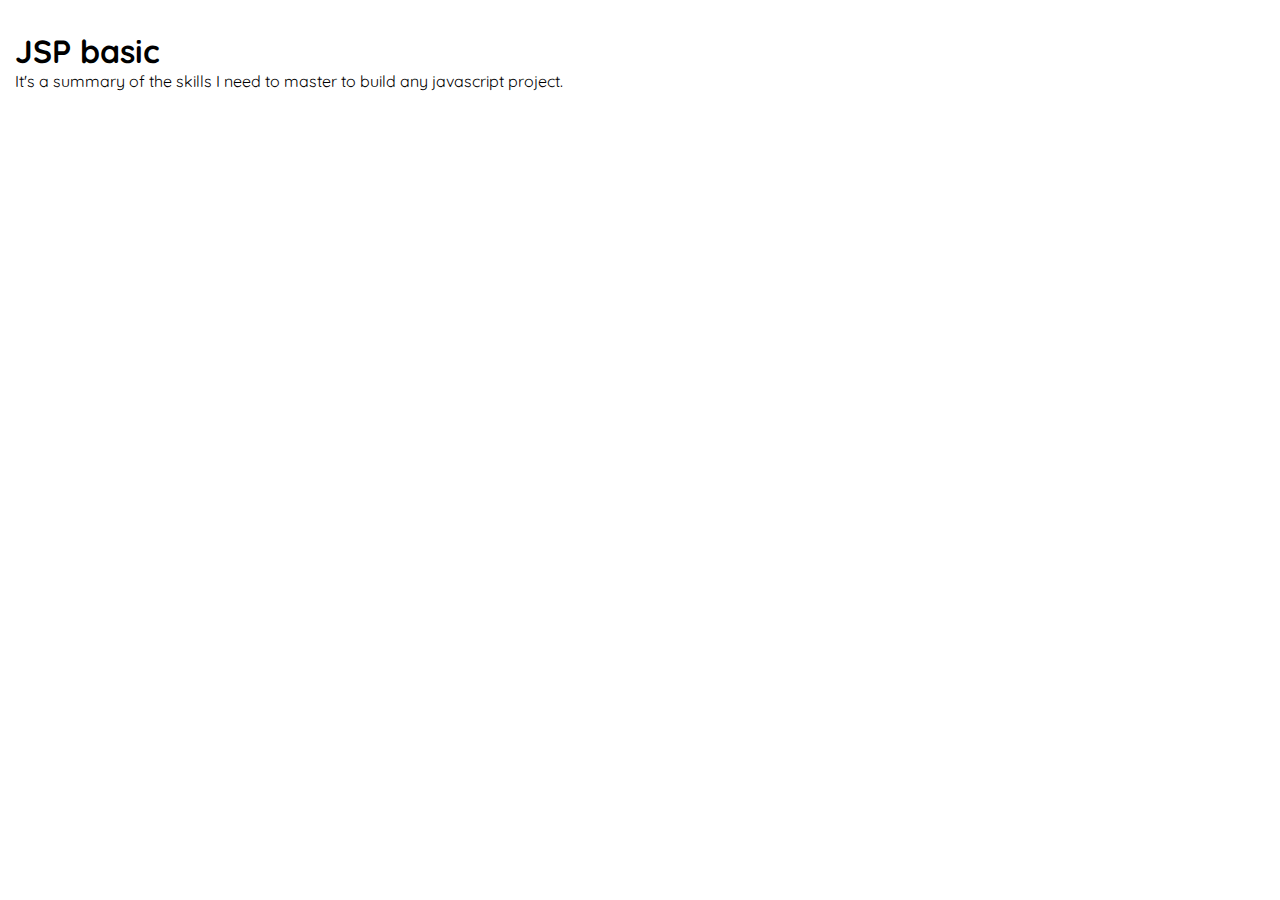
<file: index.html>
<!DOCTYPE html>
<html lang="en">

<head>
  <meta charset="UTF-8">
  <meta name="viewport" content="width=device-width, initial-scale=1.0">
  <link rel="stylesheet" href="style.css">
  <title>Javascript Courses</title>
</head>

<body>
  <main>

    <section>
      <h1>JSP basic</h1>
      <p>It's a summary of the skills I need to master to build any javascript project.</p>
    </section>
  </main>




  <!-- link jsp -->
  <!-- <script src="app.js">

  </script> -->
  <script src="classic.js"></script>
</body>

</html>
</file>
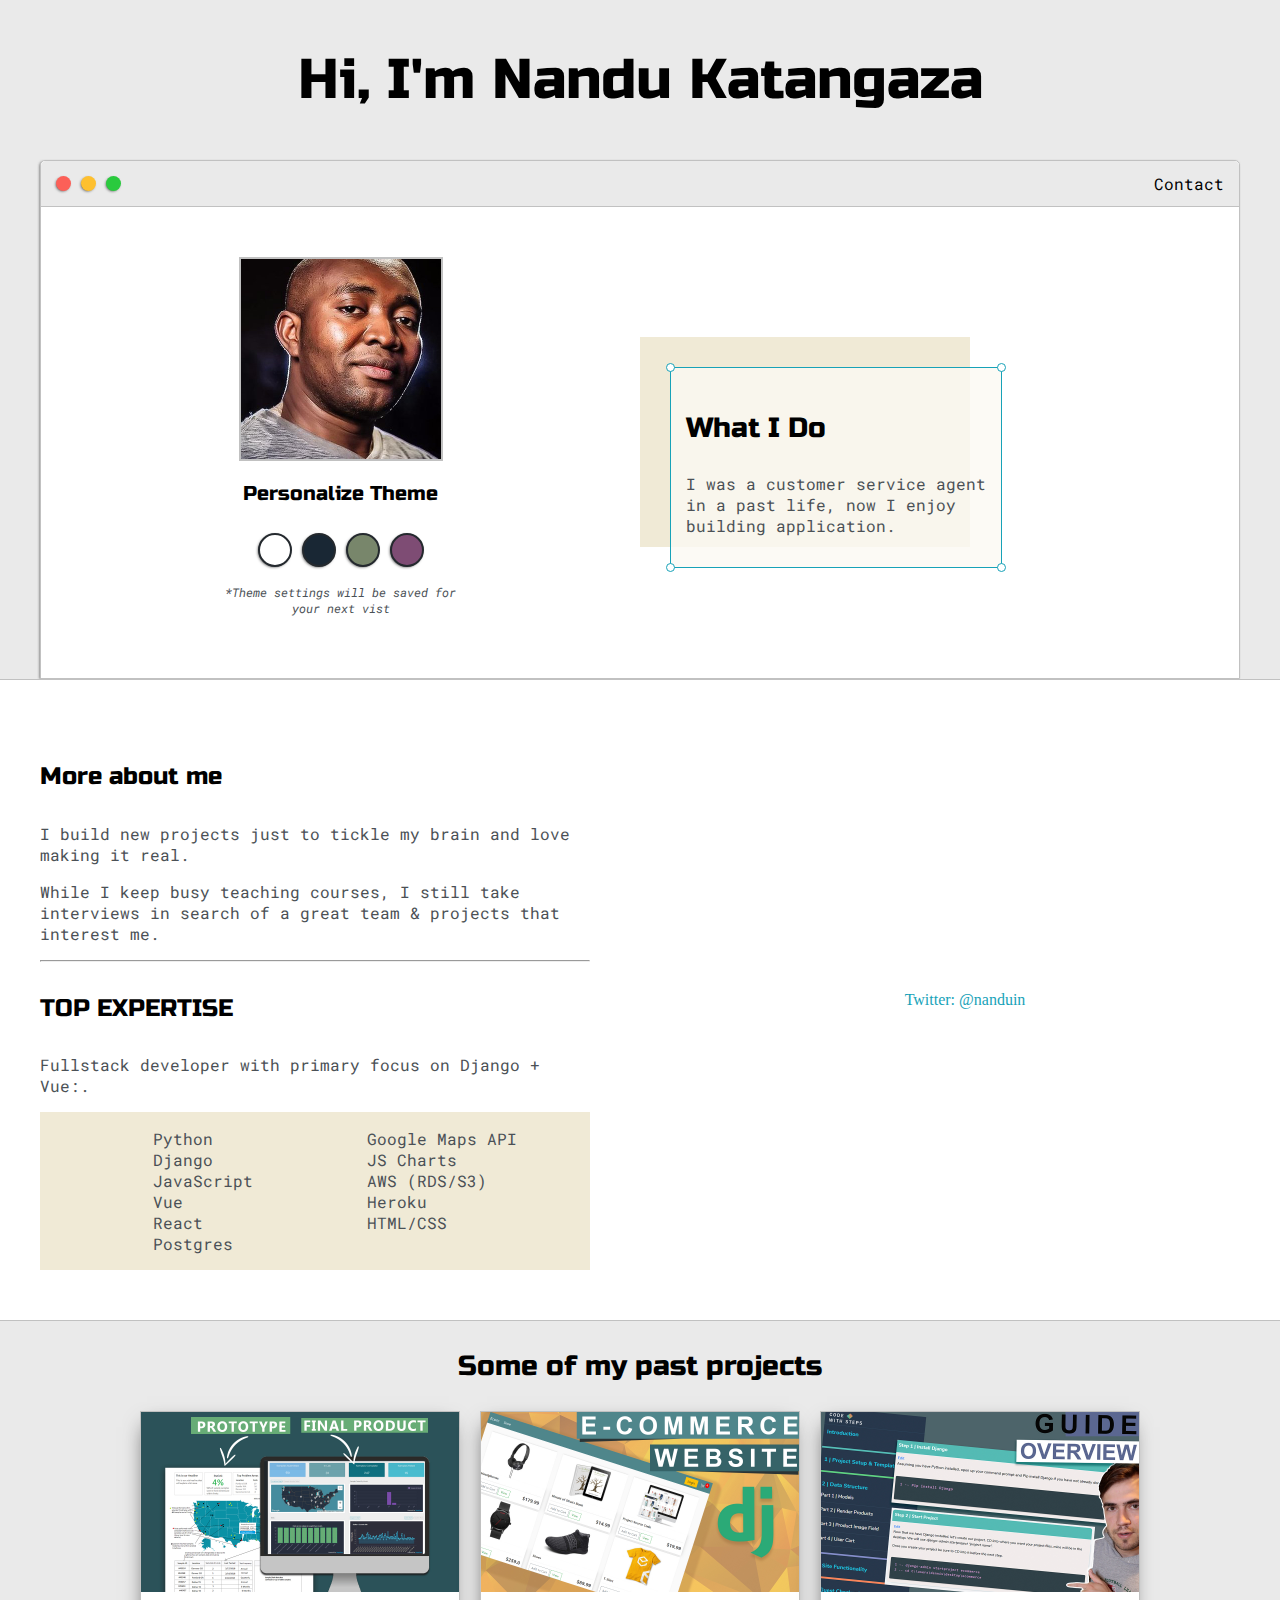
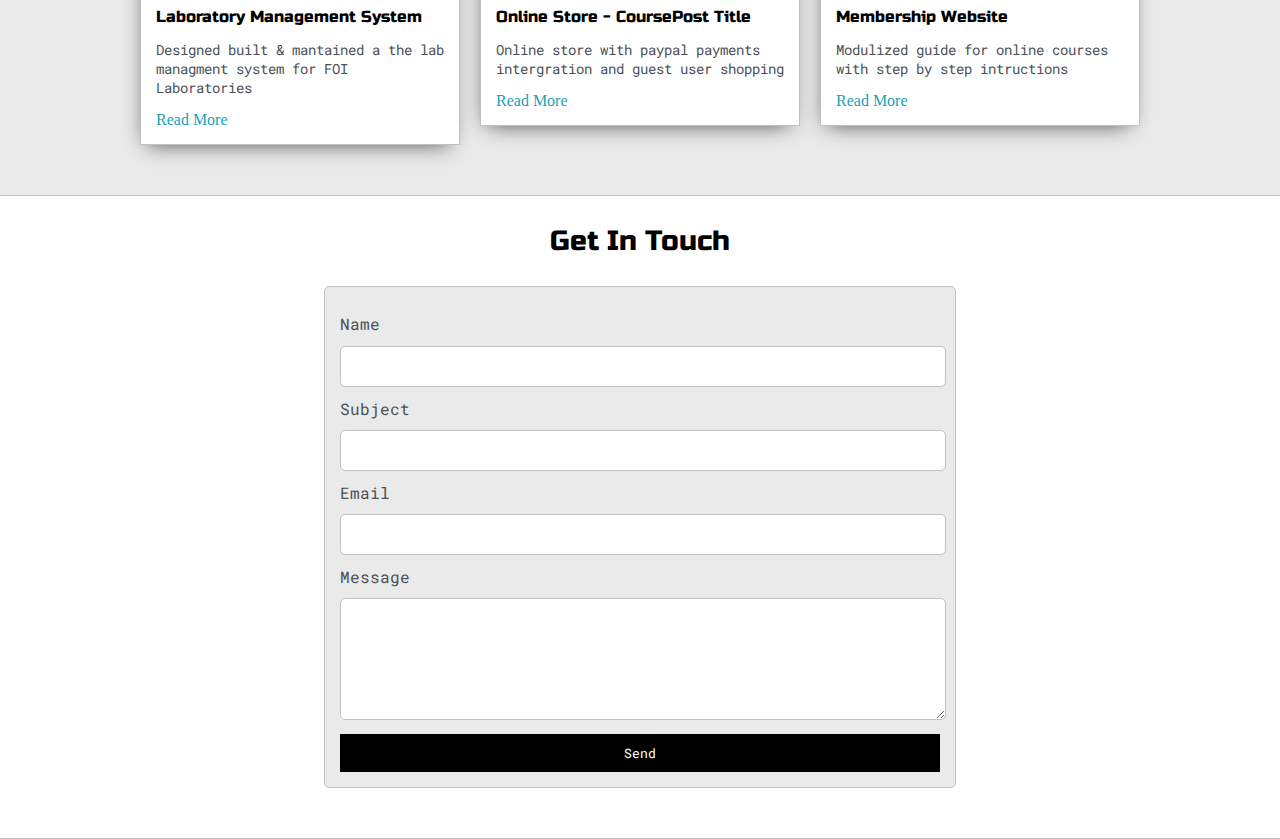
<file: portfolio-website/index.html>
<!DOCTYPE html>
<html>
<head>
	<title>Nandu Katangaza</title>


	<meta name="viewport" content="width=device-width, initial-scale=1, maximum-scale=1, minimum-scale=1" />

	<link href="https://fonts.googleapis.com/css2?family=Russo+One&display=swap" rel="stylesheet">

	<link href="https://fonts.googleapis.com/css2?family=Roboto+Mono:wght@500&family=Russo+One&display=swap" rel="stylesheet">

	<link rel="stylesheet" type="text/css" href="default.css">
	<link id="theme-style" rel="stylesheet" type="text/css" href="">
</head>
<body>

	<section class="s1">
		<div class="main-container">
			<div class="greeting-wrapper">
				<h1>Hi, I'm Nandu Katangaza</h1>
			</div>


			<div class="intro-wrapper">
				<div class="nav-wrapper">

					<!-- Link around dots-wrapper added after tutorial video -->
					<a href="index.html">
						<div class="dots-wrapper">
							<div id="dot-1" class="browser-dot"></div>
							<div id="dot-2" class="browser-dot"></div>
							<div id="dot-3" class="browser-dot"></div>
						</div>
					</a>
					

					<ul id="navigation">
						<li><a href="index.html#contact">Contact</a></li>

					</ul>
				</div>

				<div class="left-column">
					<img id="profile_pic" src="images/jay_400x400.jpg">
					<h5 style="text-align: center;line-height: 0;">Personalize Theme</h5>

					<div id="theme-options-wrapper">
						<div data-mode="light" id="light-mode" class="theme-dot"></div>
						<div data-mode="blue" id="blue-mode" class="theme-dot"></div>
						<div data-mode="green" id="green-mode" class="theme-dot"></div>
						<div data-mode="purple" id="purple-mode" class="theme-dot"></div>
					</div>

					<p id="settings-note">*Theme settings will be saved for<br>your next vist</p>
				</div>

				<div class="right-column">

					<div id="preview-shadow">
						<div id="preview">
							<div id="corner-tl" class="corner"></div>
							<div id="corner-tr" class="corner"></div>
							<h3>What I Do</h3>
							<p>I was a customer service agent in a past life, now I enjoy building application.</p>
							<div id="corner-br" class="corner"></div>
							<div id="corner-bl" class="corner"></div>
						</div>
					</div>
				</div>
			</div>
		</div>
	</section>

	<section class="s2">
		<div class="main-container">

			<div class="about-wrapper">
				<div class="about-me">
					<h4>More about me</h4>

					<p>I build new projects just to tickle my brain and love making it real.</p>

					<p>While I keep busy teaching courses, I still take interviews in search of a great team & projects that interest me.</p>


					<hr>

					<h4>TOP EXPERTISE</h4>

					<p>Fullstack developer with primary focus on Django + Vue:.</p>

					<div id="skills">
						<ul>
							<li>Python</li>
							<li>Django</li>
							<li>JavaScript</li>
							<li>Vue</li>
							<li>React</li>
							<li>Postgres</li>
						</ul>

						<ul>
							<li>Google Maps API</li>
							<li>JS Charts</li>
							<li>AWS (RDS/S3)</li>
							<li>Heroku</li>
							<li>HTML/CSS</li>
						</ul>

					</div>

				</div>

				
				<div class="social-links">
					
					<a target="_blank" href="https://twitter.com/nanduin">Twitter: @nanduin</a>
				</div>
			</div>

		</div>
	</section>

	<section class="s1">
		<div class="main-container">
			<h3 style="text-align: center;">Some of my past projects</h3>


<!-- Post my portfolio -->


			<div class="post-wrapper">

				<div>
					<div class="post">
						<img class="thumbnail" src="images/dash.jpg">
						<div class="post-preview">
							<h6 class="post-title">Laboratory Management System</h6>
							<p class="post-intro">Designed built & mantained a the lab managment system for FOI Laboratories</p>
							<a href="post.html">Read More</a>
						</div>
					</div>
				</div>

				<div>
					<div class="post">
						<img class="thumbnail" src="images/ecom.jpg">
						<div class="post-preview">
							<h6 class="post-title">Online Store - CoursePost Title</h6>
							<p class="post-intro">Online store with paypal payments intergration and guest user shopping</p>
							<a href="post.html">Read More</a>
						</div>
					</div>
				</div>

				<div>
					<div class="post">
						<img class="thumbnail" src="images/membership site.jpg">
						<div class="post-preview">
							<h6 class="post-title">Membership Website</h6>
							<p class="post-intro">Modulized guide for online courses with step by  step intructions</p>
							<a href="post.html">Read More</a>
						</div>
					</div>
				</div>

			</div>
		</div>
	</section>

	<section class="s2">
		<div class="main-container">
			<a href=""></a>
			<h3 style="text-align: center;">Get In Touch</h3>

			<form id="contact-form">
				<a name="contact"></a>

				<label>Name</label>
				<input class="input-field" type="text" name="name">

				<label>Subject</label>
				<input class="input-field" type="text" name="subject">

				<label>Email</label>
				<input class="input-field" type="text" name="email">

				<label>Message</label>
				<textarea class="input-field" name="message"></textarea>

				<input id="submit-btn" type="submit" value="Send">
			</form>
		</div>
	</section> 

	<script type="text/javascript" src="script.js"></script>
</body>
</html>
</file>
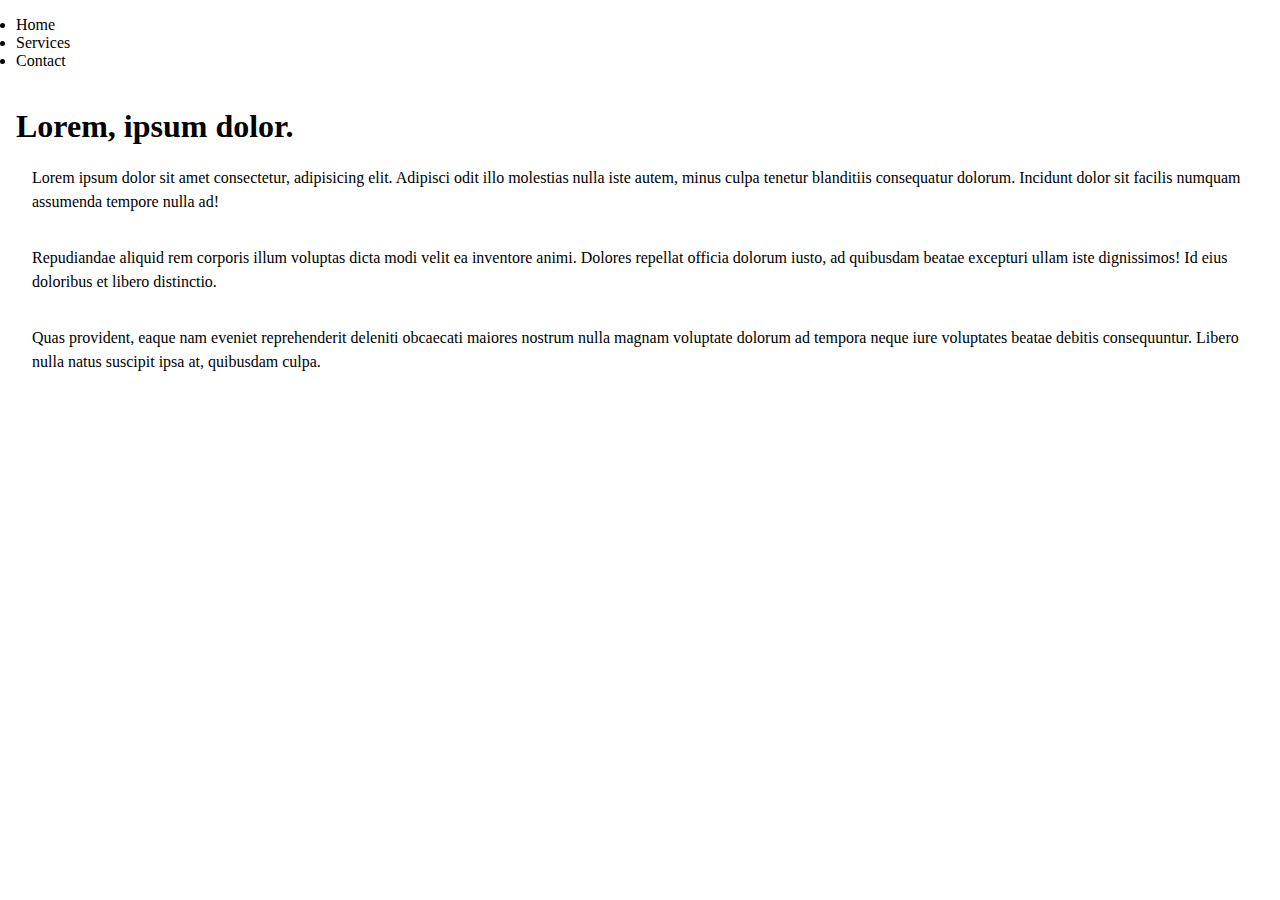
<file: Fun/Gallery/index.html>
<!DOCTYPE html>
<html lang="en">

	<head>
		<meta charset="UTF-8">
		<meta name="viewport" content="width=device-width, initial-scale=1.0">
		<title>gallery</title>
		<link rel="stylesheet" href="style.css">
	</head>

	<body>

		<div class="navigation">
			<nav>
				<ul>
					<li>Home</li>
					<li>Services</li>
					<li>Contact</li>
				</ul>
			</nav>
		</div>

		<main>
			<div class="container">
				<h1>
					Lorem, ipsum dolor.</h1>
				<div>Lorem ipsum dolor sit amet consectetur, adipisicing elit. Adipisci odit illo molestias nulla iste autem,
					minus culpa tenetur blanditiis consequatur dolorum. Incidunt dolor sit facilis numquam assumenda tempore
					nulla
					ad!</div>
				<section>
					<div>Repudiandae aliquid rem corporis illum voluptas dicta modi velit ea inventore animi. Dolores repellat
						officia dolorum iusto, ad quibusdam beatae excepturi ullam iste dignissimos! Id eius doloribus et libero
						distinctio.</div>
					<div>Quas provident, eaque nam eveniet reprehenderit deleniti obcaecati maiores nostrum nulla magnam
						voluptate
						dolorum ad tempora neque iure voluptates beatae debitis consequuntur. Libero nulla natus suscipit ipsa at,
						quibusdam culpa.</div>
				</section>


			</div>
		</main>
		<div class="gallery">
			<div id="item1"></div>
			<div id="item2"></div>
			<div id="item3"></div>
			<div id="item4"></div>
			<div id="item5"></div>
		</div>

	</body>

</html>
</file>
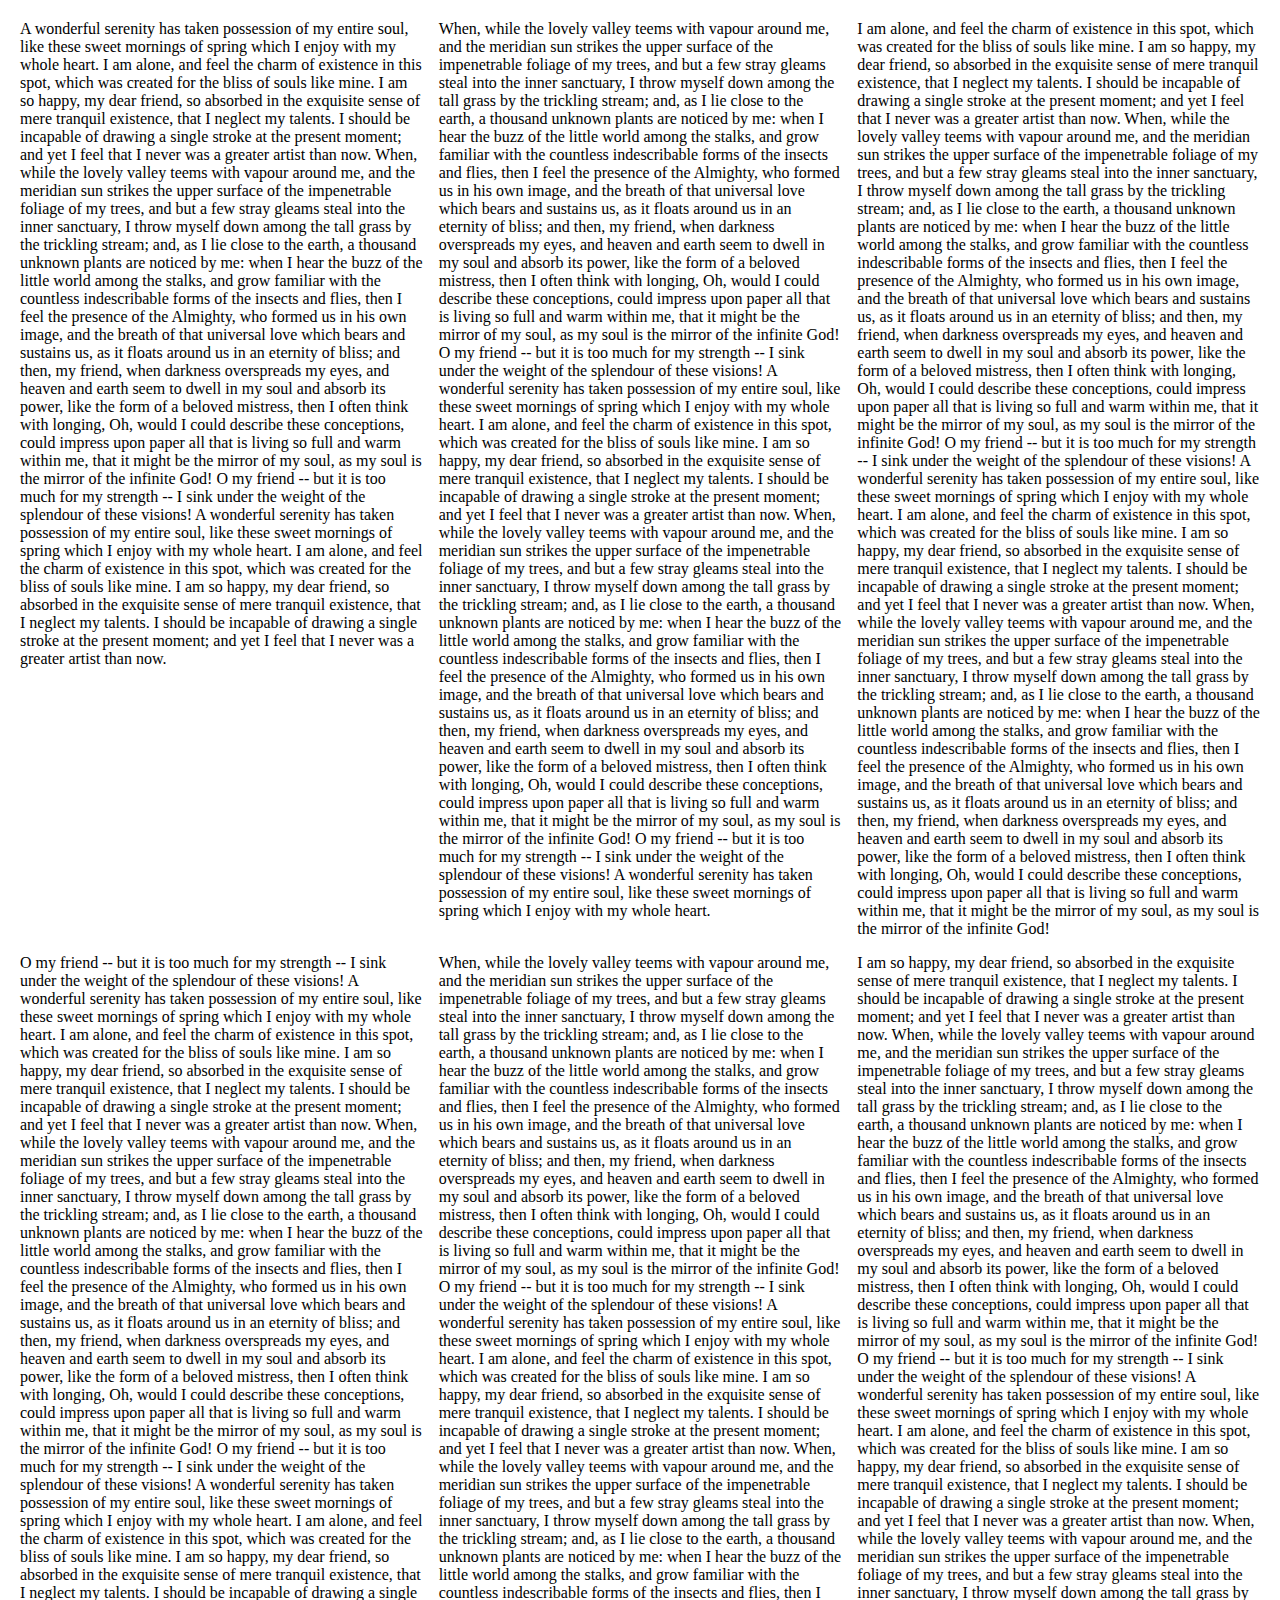
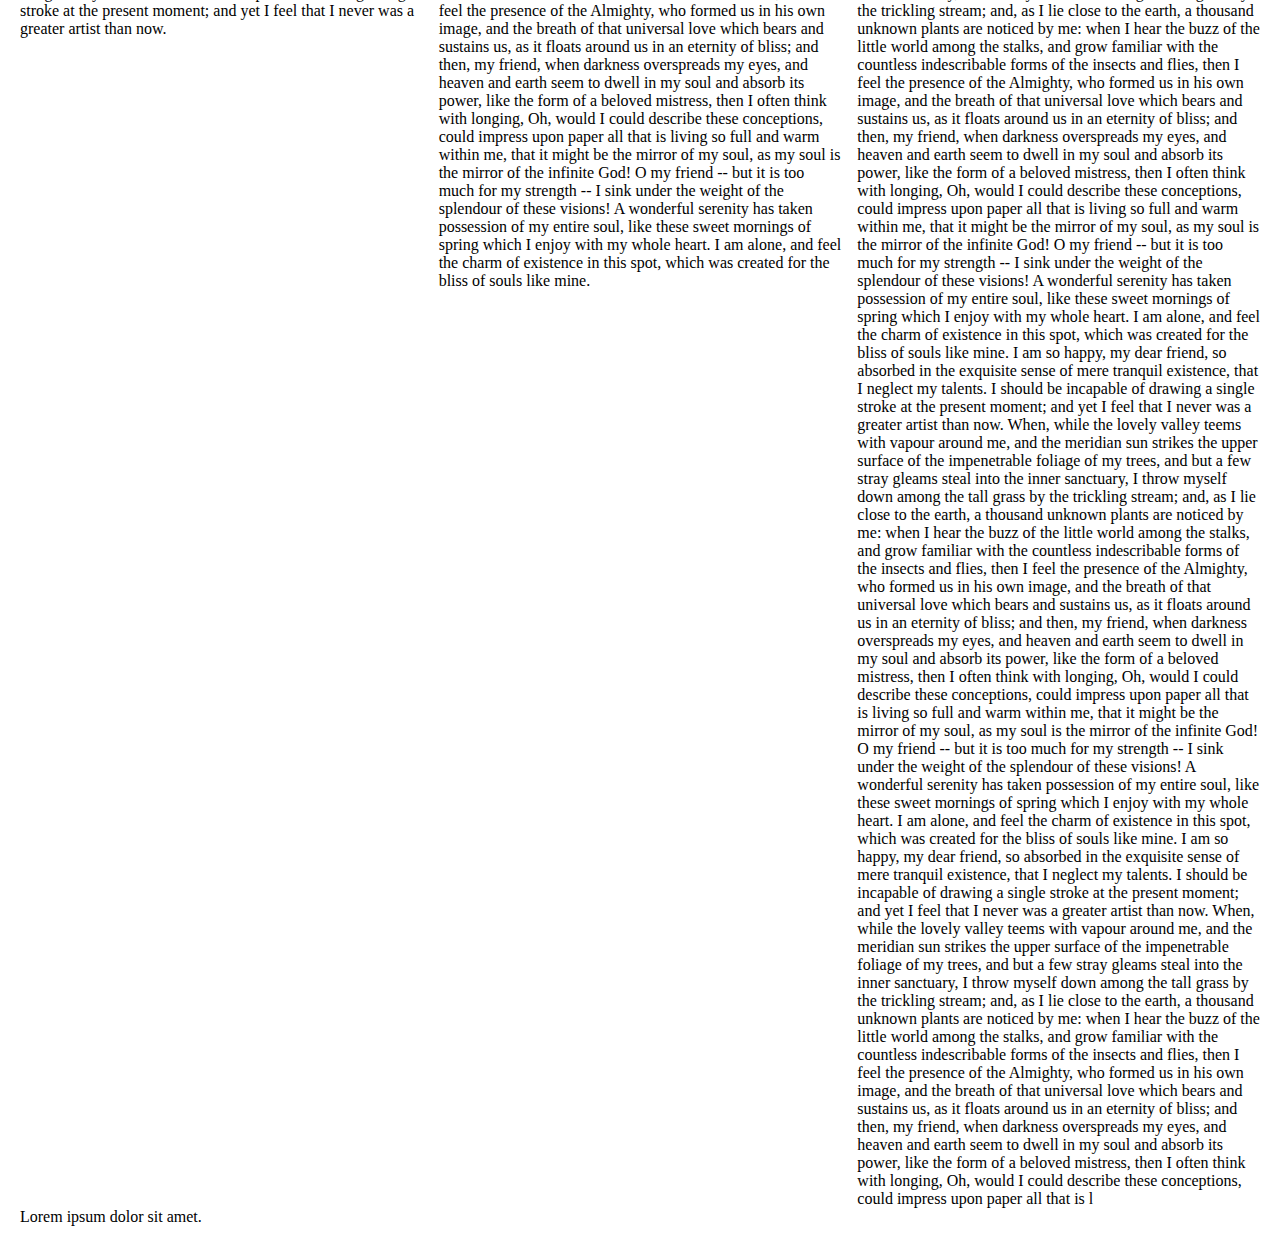
<file: Fun/journal/index.html>
<!DOCTYPE html>
<html lang="en">
<head>
	<meta charset="UTF-8">
	<meta name="viewport" content="width=device-width, initial-scale=1.0">
	<title>EMMET</title>

	<link rel="stylesheet" href="style.css">
</head>
<body>

<div class="container"><p>A wonderful serenity has taken possession of my entire soul, like these sweet mornings of spring which I enjoy with my whole heart. I am alone, and feel the charm of existence in this spot, which was created for the bliss of souls like mine. I am so happy, my dear friend, so absorbed in the exquisite sense of mere tranquil existence, that I neglect my talents. I should be incapable of drawing a single stroke at the present moment; and yet I feel that I never was a greater artist than now. When, while the lovely valley teems with vapour around me, and the meridian sun strikes the upper surface of the impenetrable foliage of my trees, and but a few stray gleams steal into the inner sanctuary, I throw myself down among the tall grass by the trickling stream; and, as I lie close to the earth, a thousand unknown plants are noticed by me: when I hear the buzz of the little world among the stalks, and grow familiar with the countless indescribable forms of the insects and flies, then I feel the presence of the Almighty, who formed us in his own image, and the breath of that universal love which bears and sustains us, as it floats around us in an eternity of bliss; and then, my friend, when darkness overspreads my eyes, and heaven and earth seem to dwell in my soul and absorb its power, like the form of a beloved mistress, then I often think with longing, Oh, would I could describe these conceptions, could impress upon paper all that is living so full and warm within me, that it might be the mirror of my soul, as my soul is the mirror of the infinite God! O my friend -- but it is too much for my strength -- I sink under the weight of the splendour of these visions! A wonderful serenity has taken possession of my entire soul, like these sweet mornings of spring which I enjoy with my whole heart. I am alone, and feel the charm of existence in this spot, which was created for the bliss of souls like mine. I am so happy, my dear friend, so absorbed in the exquisite sense of mere tranquil existence, that I neglect my talents. I should be incapable of drawing a single stroke at the present moment; and yet I feel that I never was a greater artist than now.</p>

<p>When, while the lovely valley teems with vapour around me, and the meridian sun strikes the upper surface of the impenetrable foliage of my trees, and but a few stray gleams steal into the inner sanctuary, I throw myself down among the tall grass by the trickling stream; and, as I lie close to the earth, a thousand unknown plants are noticed by me: when I hear the buzz of the little world among the stalks, and grow familiar with the countless indescribable forms of the insects and flies, then I feel the presence of the Almighty, who formed us in his own image, and the breath of that universal love which bears and sustains us, as it floats around us in an eternity of bliss; and then, my friend, when darkness overspreads my eyes, and heaven and earth seem to dwell in my soul and absorb its power, like the form of a beloved mistress, then I often think with longing, Oh, would I could describe these conceptions, could impress upon paper all that is living so full and warm within me, that it might be the mirror of my soul, as my soul is the mirror of the infinite God! O my friend -- but it is too much for my strength -- I sink under the weight of the splendour of these visions! A wonderful serenity has taken possession of my entire soul, like these sweet mornings of spring which I enjoy with my whole heart. I am alone, and feel the charm of existence in this spot, which was created for the bliss of souls like mine. I am so happy, my dear friend, so absorbed in the exquisite sense of mere tranquil existence, that I neglect my talents. I should be incapable of drawing a single stroke at the present moment; and yet I feel that I never was a greater artist than now. When, while the lovely valley teems with vapour around me, and the meridian sun strikes the upper surface of the impenetrable foliage of my trees, and but a few stray gleams steal into the inner sanctuary, I throw myself down among the tall grass by the trickling stream; and, as I lie close to the earth, a thousand unknown plants are noticed by me: when I hear the buzz of the little world among the stalks, and grow familiar with the countless indescribable forms of the insects and flies, then I feel the presence of the Almighty, who formed us in his own image, and the breath of that universal love which bears and sustains us, as it floats around us in an eternity of bliss; and then, my friend, when darkness overspreads my eyes, and heaven and earth seem to dwell in my soul and absorb its power, like the form of a beloved mistress, then I often think with longing, Oh, would I could describe these conceptions, could impress upon paper all that is living so full and warm within me, that it might be the mirror of my soul, as my soul is the mirror of the infinite God! O my friend -- but it is too much for my strength -- I sink under the weight of the splendour of these visions! A wonderful serenity has taken possession of my entire soul, like these sweet mornings of spring which I enjoy with my whole heart.</p>

<p>I am alone, and feel the charm of existence in this spot, which was created for the bliss of souls like mine. I am so happy, my dear friend, so absorbed in the exquisite sense of mere tranquil existence, that I neglect my talents. I should be incapable of drawing a single stroke at the present moment; and yet I feel that I never was a greater artist than now. When, while the lovely valley teems with vapour around me, and the meridian sun strikes the upper surface of the impenetrable foliage of my trees, and but a few stray gleams steal into the inner sanctuary, I throw myself down among the tall grass by the trickling stream; and, as I lie close to the earth, a thousand unknown plants are noticed by me: when I hear the buzz of the little world among the stalks, and grow familiar with the countless indescribable forms of the insects and flies, then I feel the presence of the Almighty, who formed us in his own image, and the breath of that universal love which bears and sustains us, as it floats around us in an eternity of bliss; and then, my friend, when darkness overspreads my eyes, and heaven and earth seem to dwell in my soul and absorb its power, like the form of a beloved mistress, then I often think with longing, Oh, would I could describe these conceptions, could impress upon paper all that is living so full and warm within me, that it might be the mirror of my soul, as my soul is the mirror of the infinite God! O my friend -- but it is too much for my strength -- I sink under the weight of the splendour of these visions! A wonderful serenity has taken possession of my entire soul, like these sweet mornings of spring which I enjoy with my whole heart. I am alone, and feel the charm of existence in this spot, which was created for the bliss of souls like mine. I am so happy, my dear friend, so absorbed in the exquisite sense of mere tranquil existence, that I neglect my talents. I should be incapable of drawing a single stroke at the present moment; and yet I feel that I never was a greater artist than now. When, while the lovely valley teems with vapour around me, and the meridian sun strikes the upper surface of the impenetrable foliage of my trees, and but a few stray gleams steal into the inner sanctuary, I throw myself down among the tall grass by the trickling stream; and, as I lie close to the earth, a thousand unknown plants are noticed by me: when I hear the buzz of the little world among the stalks, and grow familiar with the countless indescribable forms of the insects and flies, then I feel the presence of the Almighty, who formed us in his own image, and the breath of that universal love which bears and sustains us, as it floats around us in an eternity of bliss; and then, my friend, when darkness overspreads my eyes, and heaven and earth seem to dwell in my soul and absorb its power, like the form of a beloved mistress, then I often think with longing, Oh, would I could describe these conceptions, could impress upon paper all that is living so full and warm within me, that it might be the mirror of my soul, as my soul is the mirror of the infinite God!</p>

<p>O my friend -- but it is too much for my strength -- I sink under the weight of the splendour of these visions! A wonderful serenity has taken possession of my entire soul, like these sweet mornings of spring which I enjoy with my whole heart. I am alone, and feel the charm of existence in this spot, which was created for the bliss of souls like mine. I am so happy, my dear friend, so absorbed in the exquisite sense of mere tranquil existence, that I neglect my talents. I should be incapable of drawing a single stroke at the present moment; and yet I feel that I never was a greater artist than now. When, while the lovely valley teems with vapour around me, and the meridian sun strikes the upper surface of the impenetrable foliage of my trees, and but a few stray gleams steal into the inner sanctuary, I throw myself down among the tall grass by the trickling stream; and, as I lie close to the earth, a thousand unknown plants are noticed by me: when I hear the buzz of the little world among the stalks, and grow familiar with the countless indescribable forms of the insects and flies, then I feel the presence of the Almighty, who formed us in his own image, and the breath of that universal love which bears and sustains us, as it floats around us in an eternity of bliss; and then, my friend, when darkness overspreads my eyes, and heaven and earth seem to dwell in my soul and absorb its power, like the form of a beloved mistress, then I often think with longing, Oh, would I could describe these conceptions, could impress upon paper all that is living so full and warm within me, that it might be the mirror of my soul, as my soul is the mirror of the infinite God! O my friend -- but it is too much for my strength -- I sink under the weight of the splendour of these visions! A wonderful serenity has taken possession of my entire soul, like these sweet mornings of spring which I enjoy with my whole heart. I am alone, and feel the charm of existence in this spot, which was created for the bliss of souls like mine. I am so happy, my dear friend, so absorbed in the exquisite sense of mere tranquil existence, that I neglect my talents. I should be incapable of drawing a single stroke at the present moment; and yet I feel that I never was a greater artist than now.</p>

<p>When, while the lovely valley teems with vapour around me, and the meridian sun strikes the upper surface of the impenetrable foliage of my trees, and but a few stray gleams steal into the inner sanctuary, I throw myself down among the tall grass by the trickling stream; and, as I lie close to the earth, a thousand unknown plants are noticed by me: when I hear the buzz of the little world among the stalks, and grow familiar with the countless indescribable forms of the insects and flies, then I feel the presence of the Almighty, who formed us in his own image, and the breath of that universal love which bears and sustains us, as it floats around us in an eternity of bliss; and then, my friend, when darkness overspreads my eyes, and heaven and earth seem to dwell in my soul and absorb its power, like the form of a beloved mistress, then I often think with longing, Oh, would I could describe these conceptions, could impress upon paper all that is living so full and warm within me, that it might be the mirror of my soul, as my soul is the mirror of the infinite God! O my friend -- but it is too much for my strength -- I sink under the weight of the splendour of these visions! A wonderful serenity has taken possession of my entire soul, like these sweet mornings of spring which I enjoy with my whole heart. I am alone, and feel the charm of existence in this spot, which was created for the bliss of souls like mine. I am so happy, my dear friend, so absorbed in the exquisite sense of mere tranquil existence, that I neglect my talents. I should be incapable of drawing a single stroke at the present moment; and yet I feel that I never was a greater artist than now. When, while the lovely valley teems with vapour around me, and the meridian sun strikes the upper surface of the impenetrable foliage of my trees, and but a few stray gleams steal into the inner sanctuary, I throw myself down among the tall grass by the trickling stream; and, as I lie close to the earth, a thousand unknown plants are noticed by me: when I hear the buzz of the little world among the stalks, and grow familiar with the countless indescribable forms of the insects and flies, then I feel the presence of the Almighty, who formed us in his own image, and the breath of that universal love which bears and sustains us, as it floats around us in an eternity of bliss; and then, my friend, when darkness overspreads my eyes, and heaven and earth seem to dwell in my soul and absorb its power, like the form of a beloved mistress, then I often think with longing, Oh, would I could describe these conceptions, could impress upon paper all that is living so full and warm within me, that it might be the mirror of my soul, as my soul is the mirror of the infinite God! O my friend -- but it is too much for my strength -- I sink under the weight of the splendour of these visions! A wonderful serenity has taken possession of my entire soul, like these sweet mornings of spring which I enjoy with my whole heart. I am alone, and feel the charm of existence in this spot, which was created for the bliss of souls like mine.</p>

<p>I am so happy, my dear friend, so absorbed in the exquisite sense of mere tranquil existence, that I neglect my talents. I should be incapable of drawing a single stroke at the present moment; and yet I feel that I never was a greater artist than now. When, while the lovely valley teems with vapour around me, and the meridian sun strikes the upper surface of the impenetrable foliage of my trees, and but a few stray gleams steal into the inner sanctuary, I throw myself down among the tall grass by the trickling stream; and, as I lie close to the earth, a thousand unknown plants are noticed by me: when I hear the buzz of the little world among the stalks, and grow familiar with the countless indescribable forms of the insects and flies, then I feel the presence of the Almighty, who formed us in his own image, and the breath of that universal love which bears and sustains us, as it floats around us in an eternity of bliss; and then, my friend, when darkness overspreads my eyes, and heaven and earth seem to dwell in my soul and absorb its power, like the form of a beloved mistress, then I often think with longing, Oh, would I could describe these conceptions, could impress upon paper all that is living so full and warm within me, that it might be the mirror of my soul, as my soul is the mirror of the infinite God! O my friend -- but it is too much for my strength -- I sink under the weight of the splendour of these visions! A wonderful serenity has taken possession of my entire soul, like these sweet mornings of spring which I enjoy with my whole heart. I am alone, and feel the charm of existence in this spot, which was created for the bliss of souls like mine. I am so happy, my dear friend, so absorbed in the exquisite sense of mere tranquil existence, that I neglect my talents. I should be incapable of drawing a single stroke at the present moment; and yet I feel that I never was a greater artist than now. When, while the lovely valley teems with vapour around me, and the meridian sun strikes the upper surface of the impenetrable foliage of my trees, and but a few stray gleams steal into the inner sanctuary, I throw myself down among the tall grass by the trickling stream; and, as I lie close to the earth, a thousand unknown plants are noticed by me: when I hear the buzz of the little world among the stalks, and grow familiar with the countless indescribable forms of the insects and flies, then I feel the presence of the Almighty, who formed us in his own image, and the breath of that universal love which bears and sustains us, as it floats around us in an eternity of bliss; and then, my friend, when darkness overspreads my eyes, and heaven and earth seem to dwell in my soul and absorb its power, like the form of a beloved mistress, then I often think with longing, Oh, would I could describe these conceptions, could impress upon paper all that is living so full and warm within me, that it might be the mirror of my soul, as my soul is the mirror of the infinite God! O my friend -- but it is too much for my strength -- I sink under the weight of the splendour of these visions! A wonderful serenity has taken possession of my entire soul, like these sweet mornings of spring which I enjoy with my whole heart. I am alone, and feel the charm of existence in this spot, which was created for the bliss of souls like mine. I am so happy, my dear friend, so absorbed in the exquisite sense of mere tranquil existence, that I neglect my talents. I should be incapable of drawing a single stroke at the present moment; and yet I feel that I never was a greater artist than now. When, while the lovely valley teems with vapour around me, and the meridian sun strikes the upper surface of the impenetrable foliage of my trees, and but a few stray gleams steal into the inner sanctuary, I throw myself down among the tall grass by the trickling stream; and, as I lie close to the earth, a thousand unknown plants are noticed by me: when I hear the buzz of the little world among the stalks, and grow familiar with the countless indescribable forms of the insects and flies, then I feel the presence of the Almighty, who formed us in his own image, and the breath of that universal love which bears and sustains us, as it floats around us in an eternity of bliss; and then, my friend, when darkness overspreads my eyes, and heaven and earth seem to dwell in my soul and absorb its power, like the form of a beloved mistress, then I often think with longing, Oh, would I could describe these conceptions, could impress upon paper all that is living so full and warm within me, that it might be the mirror of my soul, as my soul is the mirror of the infinite God! O my friend -- but it is too much for my strength -- I sink under the weight of the splendour of these visions! A wonderful serenity has taken possession of my entire soul, like these sweet mornings of spring which I enjoy with my whole heart. I am alone, and feel the charm of existence in this spot, which was created for the bliss of souls like mine. I am so happy, my dear friend, so absorbed in the exquisite sense of mere tranquil existence, that I neglect my talents. I should be incapable of drawing a single stroke at the present moment; and yet I feel that I never was a greater artist than now. When, while the lovely valley teems with vapour around me, and the meridian sun strikes the upper surface of the impenetrable foliage of my trees, and but a few stray gleams steal into the inner sanctuary, I throw myself down among the tall grass by the trickling stream; and, as I lie close to the earth, a thousand unknown plants are noticed by me: when I hear the buzz of the little world among the stalks, and grow familiar with the countless indescribable forms of the insects and flies, then I feel the presence of the Almighty, who formed us in his own image, and the breath of that universal love which bears and sustains us, as it floats around us in an eternity of bliss; and then, my friend, when darkness overspreads my eyes, and heaven and earth seem to dwell in my soul and absorb its power, like the form of a beloved mistress, then I often think with longing, Oh, would I could describe these conceptions, could impress upon paper all that is l</p></div>
<footer class="footer">
	<p>Lorem ipsum dolor sit amet.</p>
</footer>
</body>
</html>
</file>
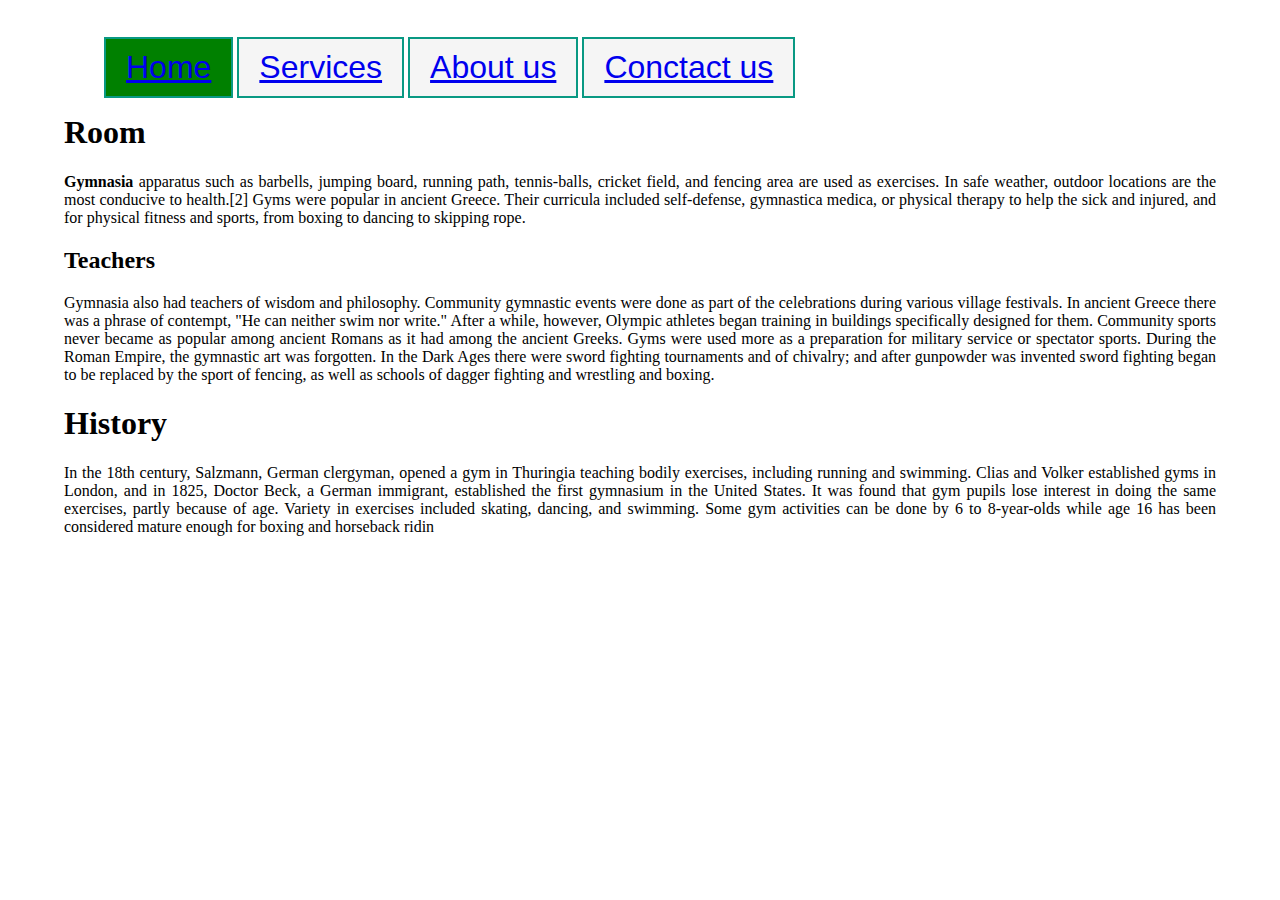
<file: Layout/plain HTML/index.html>
<!DOCTYPE html>
<html lang="en">
  <head>
    <meta charset="UTF-8" />
    <meta name="viewport" content="width=device-width, initial-scale=1.0" />
    <link rel="stylesheet" href="style.css" />
    <title>Gym</title>
  </head>
<!-- html Website with no framework -->
  <body>
    <header>
      <div class="container">
        <nav>
          <ul>
            <li class="active"><a href="#"> Home</a></li>
            <li>
              <a href="#services">Services</a>
            </li>
            <li>
              <a href="#about">About us</a>
            </li>
            <li>
              <a href="contact">Conctact us</a>
            </li>
          </ul>
        </nav>
      </div>
    </header>

    <p class="container" id="Home"></p>
    <section>
      <h1>Room</h1>
      <p>
        <strong>Gymnasia</strong> apparatus such as barbells, jumping board,
        running path, tennis-balls, cricket field, and fencing area are used as
        exercises. In safe weather, outdoor locations are the most conducive to
        health.[2] Gyms were popular in ancient Greece. Their curricula included
        self-defense, gymnastica medica, or physical therapy to help the sick
        and injured, and for physical fitness and sports, from boxing to dancing
        to skipping rope.
      </p>
      <p></p>
      <section>
        <h2>Teachers</h2>
        <p>
          Gymnasia also had teachers of wisdom and philosophy. Community
          gymnastic events were done as part of the celebrations during various
          village festivals. In ancient Greece there was a phrase of contempt,
          "He can neither swim nor write." After a while, however, Olympic
          athletes began training in buildings specifically designed for them.
          Community sports never became as popular among ancient Romans as it
          had among the ancient Greeks. Gyms were used more as a preparation for
          military service or spectator sports. During the Roman Empire, the
          gymnastic art was forgotten. In the Dark Ages there were sword
          fighting tournaments and of chivalry; and after gunpowder was invented
          sword fighting began to be replaced by the sport of fencing, as well
          as schools of dagger fighting and wrestling and boxing.
        </p>
      </section>

      <section>
        <h1>History</h1>
        <p>
          In the 18th century, Salzmann, German clergyman, opened a gym in
          Thuringia teaching bodily exercises, including running and swimming.
          Clias and Volker established gyms in London, and in 1825, Doctor Beck,
          a German immigrant, established the first gymnasium in the United
          States. It was found that gym pupils lose interest in doing the same
          exercises, partly because of age. Variety in exercises included
          skating, dancing, and swimming. Some gym activities can be done by 6
          to 8-year-olds while age 16 has been considered mature enough for
          boxing and horseback ridin
        </p>
      </section>
    </section>
  </body>
</html>
</file>
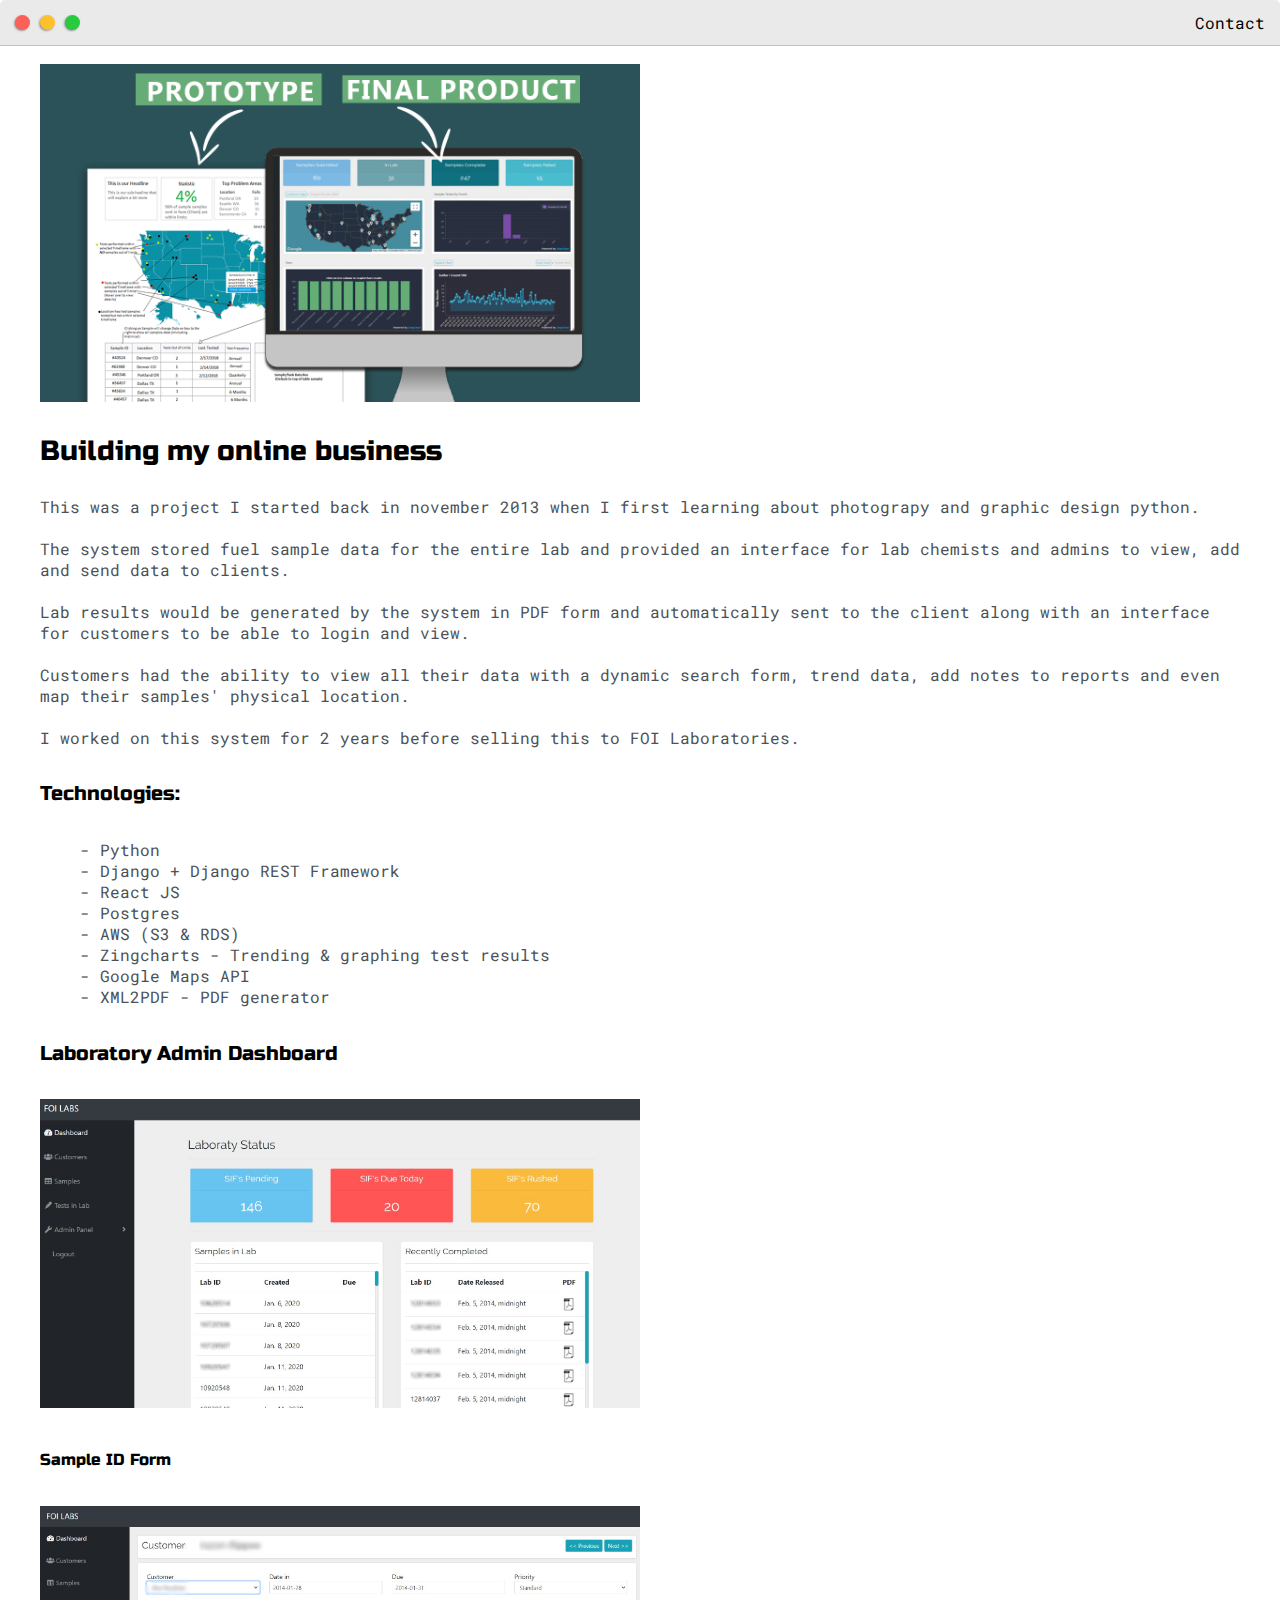
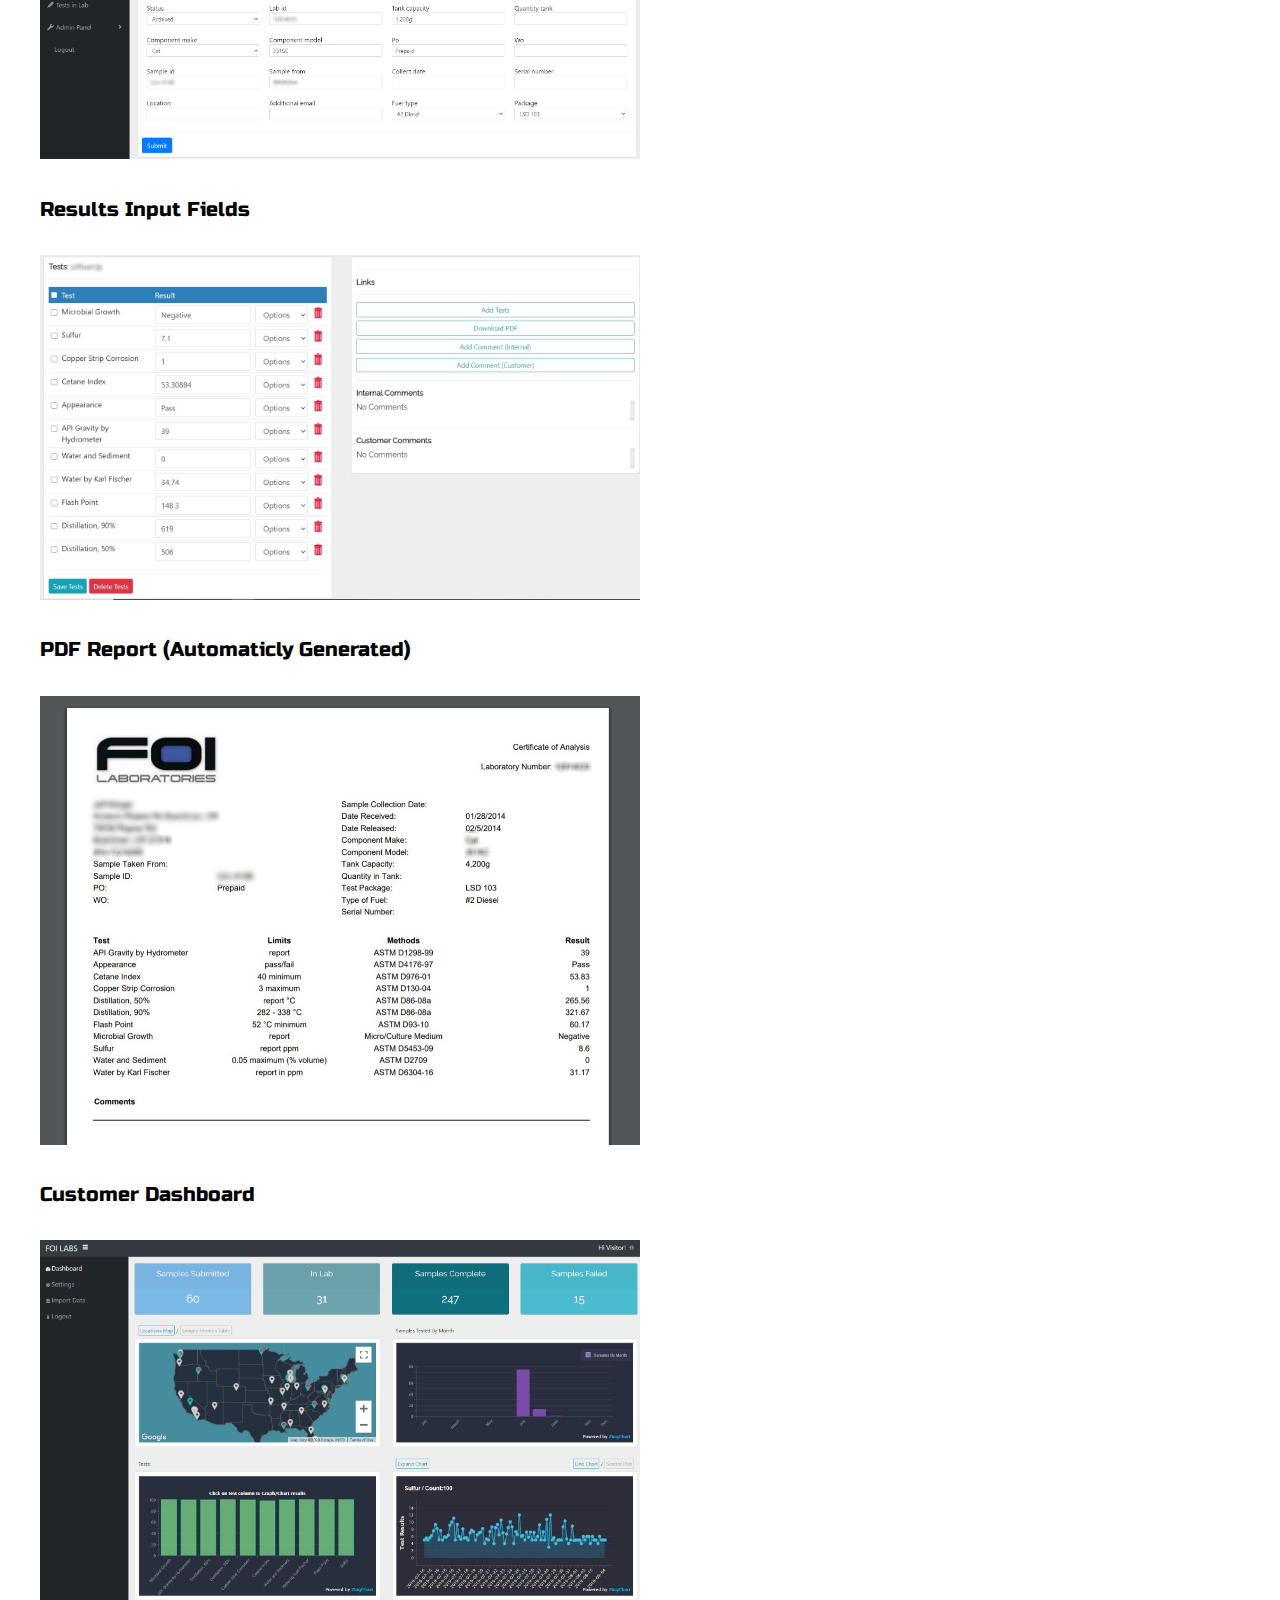
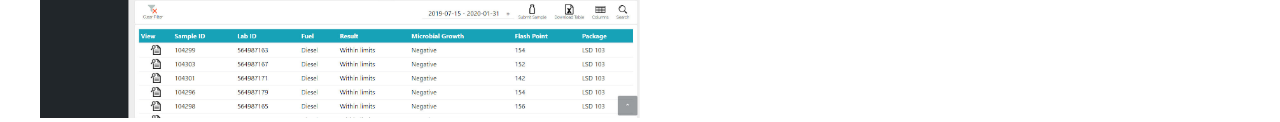
<file: portfolio-website/post.html>
<!DOCTYPE html>
<html>
<head>
	<title>Post Name</title>


	<meta name="viewport" content="width=device-width, initial-scale=1, maximum-scale=1, minimum-scale=1" />

	<link href="https://fonts.googleapis.com/css2?family=Russo+One&display=swap" rel="stylesheet">

	<link href="https://fonts.googleapis.com/css2?family=Roboto+Mono:wght@500&display=swap" rel="stylesheet">

	<link rel="stylesheet" type="text/css" href="default.css">


	<style type="text/css">
		.img-container{
			max-width: 600px;
		}

		img{
			width: 100%
		}

	</style>

</head>
<body>
	<div class="nav-wrapper">

		<!-- Link around dots-wrapper added after tutorial video -->
		<a href="index.html">
			<div class="dots-wrapper">
				<div id="dot-1" class="browser-dot"></div>
				<div id="dot-2" class="browser-dot"></div>
				<div id="dot-3" class="browser-dot"></div>
			</div>
		</a>

		<ul id="navigation">
			<li><a href="index.html#contact">Contact</a></li>

		</ul>
	</div>

	<div class="main-container">
		<br>

		<div class="img-container">
			<img src="images/dash.jpg">
		</div>
		<!-- Start adding my life experience from my resume -->
		<h3>Building my online business</h3>

		<p>This was a project I started back in november 2013 when I first learning about photograpy and graphic design python. 
			
		<br>
		<br>
		The system stored fuel sample data for the entire lab and provided an interface for lab chemists and admins to view, add and send data to clients.
		<br>
		<br>
		Lab results would be generated by the system in PDF form and automatically sent to the client along with an interface for customers to be able to login and view.
		<br>
		<br>
		Customers had the ability to view all their data with a dynamic search form, trend data, add notes to reports and even map their samples' physical location.
		<br>
		<br>
		I worked on this system for 2 years before selling this to FOI Laboratories.</p>
<!-- The skills that I am currently mastered -->
		<h5>Technologies:</h5>
		<ul>
			<li>- Python</li>
			<li>- Django + Django REST Framework</li>
			<li>- React JS</li>
			<li>- Postgres</li>
			<li>- AWS (S3 & RDS)</li>
			<li>- Zingcharts - Trending & graphing test results</li>
			<li>- Google Maps API</li>
			<li>- XML2PDF - PDF generator</li>
		</ul>

<!-- Photo example of problem and the result -->

		<h5>Laboratory Admin Dashboard</h5>
		<div class="img-container">
			<img src="images/lab-dash.jpg">
		</div>

		<h6>Sample ID Form</h5>
		<div class="img-container">
			<img src="images/sample-form.jpg">
		</div>

		<h5>Results Input Fields</h5>
		<div class="img-container">
			<img src="images/results.jpg">
		</div>

		<h5>PDF Report (Automaticly Generated)</h5>
		<div class="img-container">
			<img src="images/pdf-report.jpg">
		</div>

		<h5>Customer Dashboard</h5>
		<div class="img-container">
			<img src="images/customer-dash.jpg">
		</div>

	</div>

</body>
</html>
</file>
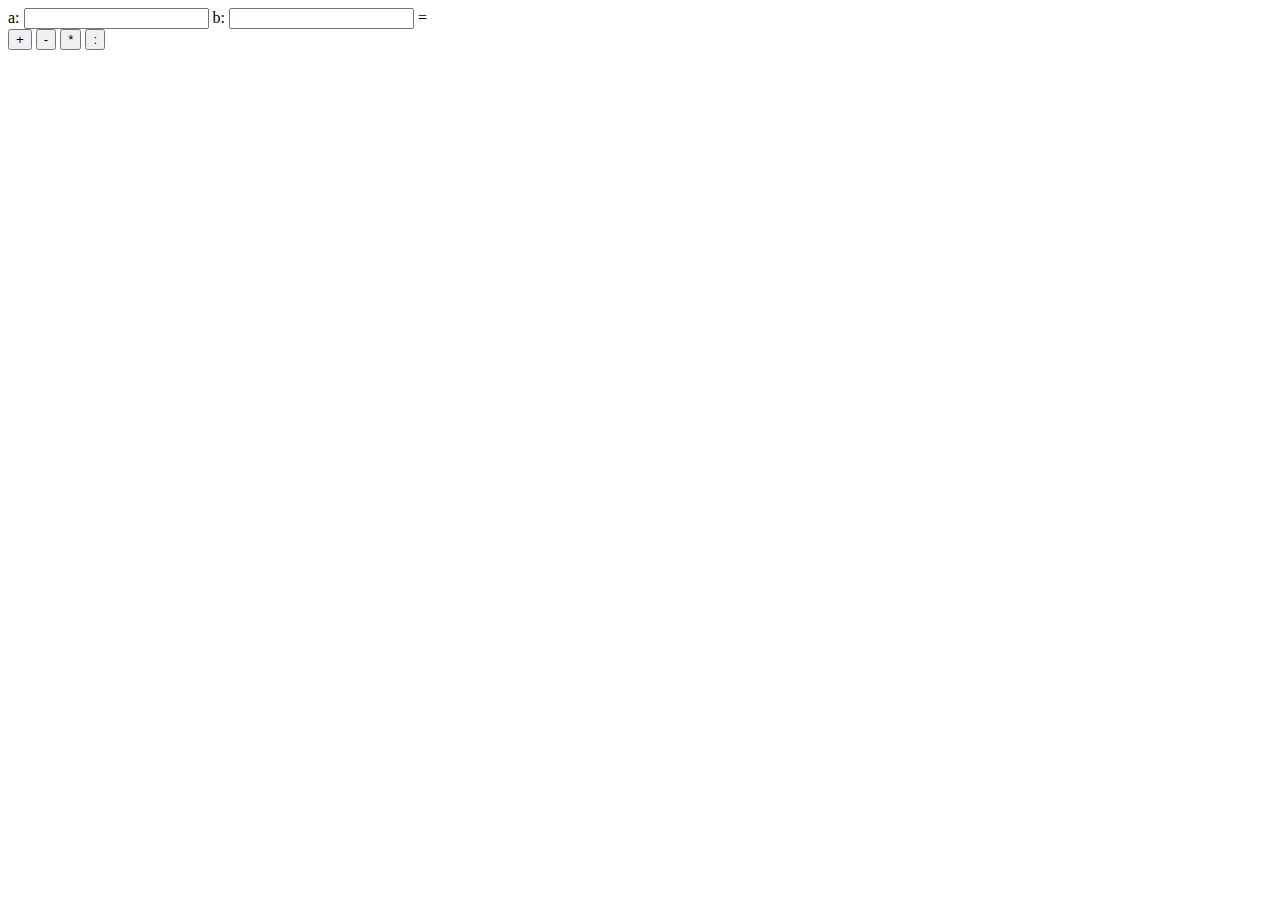
<file: Basik_js/calculator/WebCalculator.html>
<!DOCTYPE html>
<html lang="en">

<head>
    <meta charset="UTF-8">
    <meta name="viewport" content="width=device-width, initial-scale=1.0">
    <title>Web Calculator</title>
</head>

<body>

    a: <input type="text" id="a" value="" />
    b: <input type="text" id="b" value="" />

    =

    <span id="result"></span>
    <br>
    <input type="button" value="+" onclick="doAdd()" />
    <input type="button" value="-" onclick="doSub()" />
    <input type="button" value="*" onclick="doMultiply()" />    
    <input type="button" value=":" onclick="doDivide()" />
    

    <script type="text/javascript">
        function doAdd() {
            var aObj = document.getElementByid('a');
            var bObj = document.getElementById('b');
            var resultObj = document.getElementById('result');

            var a = parsenInt(aObj.value); // convert string to integer
            var b = parsenInt(bObj.value);

            resultObj.innerHTML = a + b;
        }

        function doSub() {
            var aObj = document.getElementByid('a');
            var bObj = document.getElementById('b');
            var resultObj = document.getElementById('result');

            var a = parsenInt(aObj.value); // convert string to integer
            var b = parsenInt(bObj.value);

            resultObj.innerHTML = a - b;
        }


        function doMultiply() {
            var aObj = document.getElementByid('a');
            var bObj = document.getElementById('b');
            var resultObj = document.getElementById('result');

            var a = parsenInt(aObj.value); // convert string to integer
            var b = parsenInt(bObj.value);

            resultObj.innerHTML = a * b;
        }


        function doDivide() {
            var aObj = document.getElementByid('a');
            var bObj = document.getElementById('b');
            var resultObj = document.getElementById('result');

            var a = parsenInt(aObj.value); // convert string to integer
            var b = parsenInt(bObj.value);

            resultObj.innerHTML = a / b;
        }


    </script>



</body>

</html>
</file>
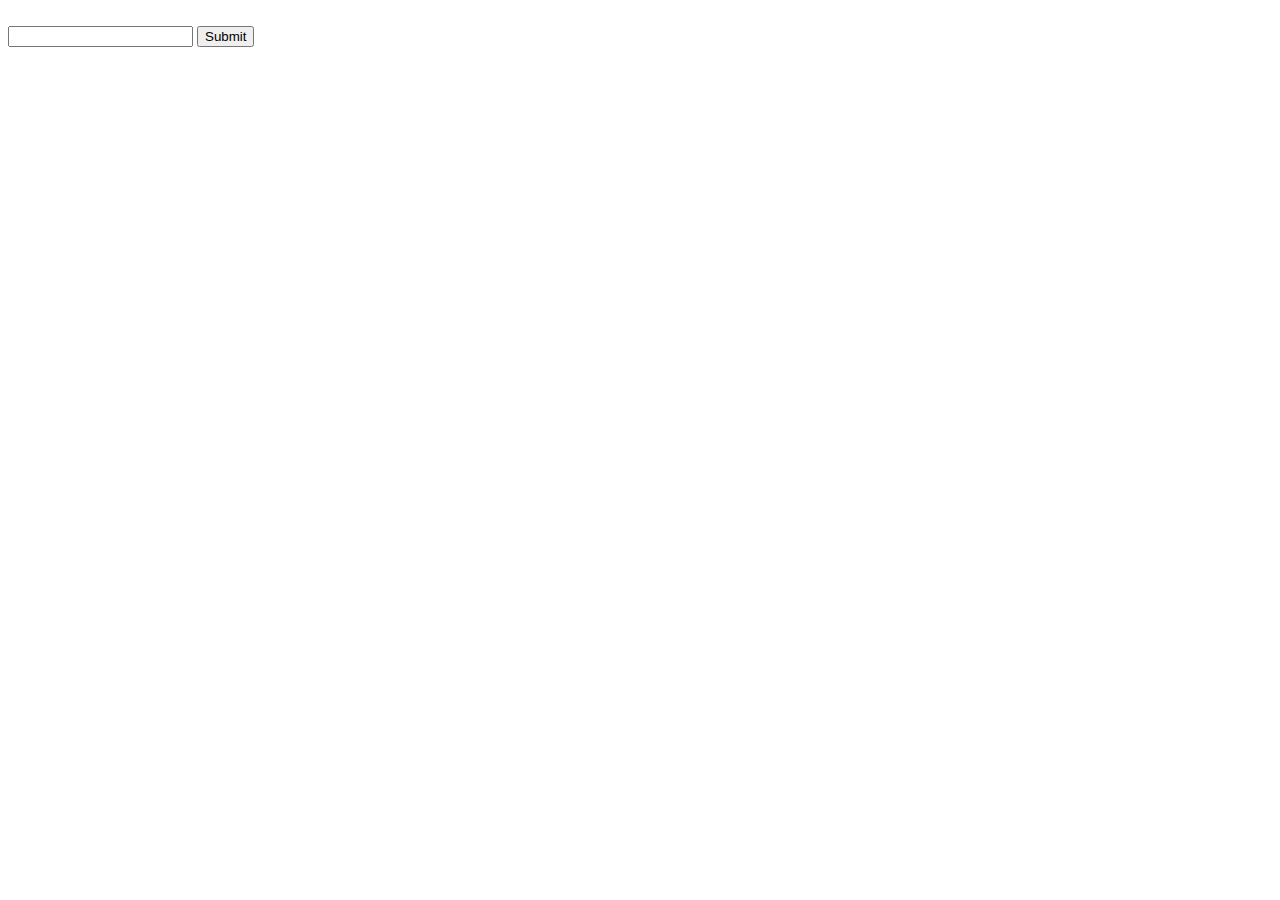
<file: Basik_js/Conditional statement/if.html>
<!DOCTYPE html>
<html lang="en">

<head>
    <meta charset="UTF-8">
    <meta name="viewport" content="width=device-width, initial-scale=1.0">
    <title>Conditional statement</title>
</head>

<body>
    <br>
    <input type="text" name="" id="score" value="" />
    <input type="button" value="Submit" onclick="doSubmit" />
    <br>

    <script type="text/javascript">
    
function doSubmit() {
	var scoreObj = document.getElementById('score');
	var messageObj = document.getElementById('message');

	var score = parseInt(scoreObj.value);
	if (score == 5) {
		messageObj.innerHTML = 'Excellent';
	} else if (score == 4) {
		messageObj.innerHTML = 'Good';
	} else {
		messageObj.innerHTML = 'Need to catch up';
	}
}

    </script>


</body>

</html>
</file>
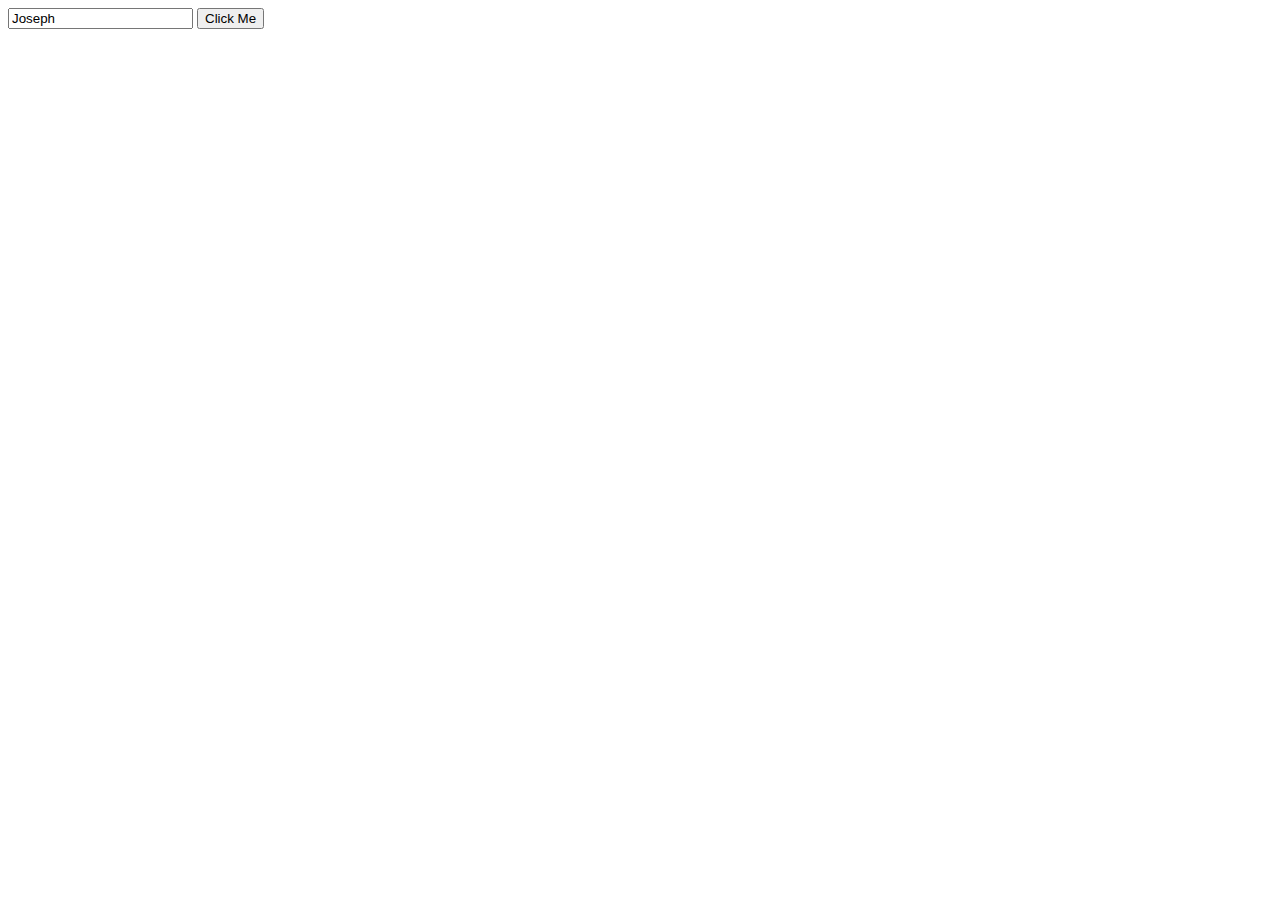
<file: Basik_js/get_el/getting.html>
<!DOCTYPE html>
<html lang="en">

<head>
    <meta charset="UTF-8">
    <meta name="viewport" content="width=device-width, initial-scale=1.0">
    <title>Get Element</title>
</head>

<body>
    <input type="text" id="username" value="Joseph" />
    <input type="button" value="Click Me" onclick="doClick()" />
    <script type="text/javascript">
        function doClick() {
            var divObj = document.getElementById('username');
            var value = divObj.value;
            alert(value);
        }


    </script>
</body>

</html>
</file>
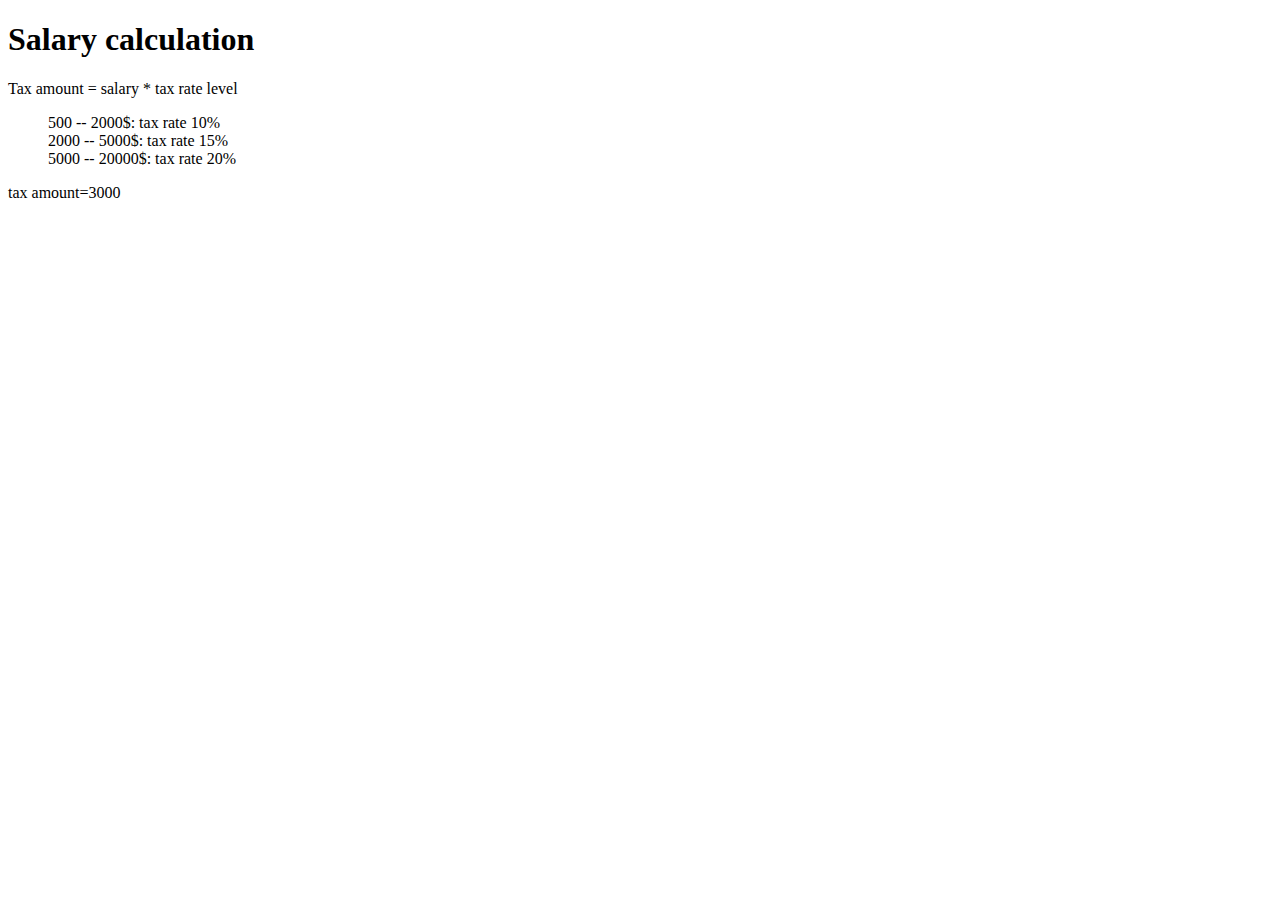
<file: Basik_js/Payroll Tax/payroll.html>
<!DOCTYPE html>
<html lang="en">

<head>
    <meta charset="UTF-8">
    <meta name="viewport" content="width=device-width, initial-scale=1.0">
    <title>Payroll</title>
</head>

<body>
    <style>
        ul {
            list-style: none;
        }

        li {
            text-decoration: none;
        }
    </style>
    <h1>Salary calculation</h1>
    <div class="container">
        <section>
            <p>Tax amount = salary * tax rate level </p>
            <ul>
                <li>500 -- 2000$: tax rate 10%</li>
                <li>2000 -- 5000$: tax rate 15%</li>
                <li>5000 -- 20000$: tax rate 20%</li>
            </ul>

            <script type="text/javascript">
                var salary = 10000;
                var tax = 0;
                if (salary >= 500 && salary < 2000) {
                    tax = salary * 0.1;
                } else if (salary >= 2000 && salary < 5000) {
                    tax = salary * 0.15;
                } else if (salary >= 5000 && salary < 2000) {
                    tax = salary * 0.2;
                } else {
                    tax = salary * 0.3;
                }
                document.write('tax amount=' + tax);

            </script>
        </section>
    </div>
</body>

</html>
</file>
<file: portfolio-website/default.css>
:root{
	--mainColor:#eaeaea;
	--secondaryColor:#fff;

	--borderColor:#c1c1c1;

	--mainText:black;
	--secondaryText:#4b5156;

	--themeDotBorder:#24292e;

	--previewBg:rgb(251, 249, 243, 0.8);
	--previewShadow:#f0ead6;


	--buttonColor:black;


}


html, body{
	padding: 0;
	margin: 0;
	scroll-behavior: smooth;
}

body *{
	transition: 0.3s;
}


h1, h2, h3, h4, h5, h6, strong{
	color: var(--mainText);
	font-family: 'Russo One', sans-serif;
	font-weight: 500;
}

p, li, span, label, input, textarea{
	color: var(--secondaryText);
	font-family: 'Roboto Mono', monospace;
}

a{
	text-decoration: none;
	color:#17a2b8;
}

ul{
	list-style: none;
}

h1 { font-size: 56px;}
h2 { font-size: 36px;}
h3 { font-size: 28px;}
h4 { font-size: 24px;}
h5 { font-size: 20px;}
h6 { font-size: 16px;}


.s1{
	background-color: var(--mainColor);
	border-bottom:1px solid var(--borderColor);
	overflow:auto;
}

.s2{
	background-color: var(--secondaryColor);
	border-bottom:1px solid var(--borderColor);
	overflow:auto;
}




.main-container{
	width: 1200px;
	margin: 0 auto;
}


.greeting-wrapper{
	display: grid;
	text-align: center;
	align-content: center;
	min-height: 10em;

}

.intro-wrapper{
	background-color: var(--secondaryColor);
	border:1px solid var(--borderColor);
	border-radius:5px 5px 0 0;


	-webkit-box-shadow: -1px 1px 3px -1px rgba(0,0,0,0.75);
	-moz-box-shadow: -1px 1px 3px -1px rgba(0,0,0,0.75);
	box-shadow: -1px 1px 3px -1px rgba(0,0,0,0.75);

	display: grid;
	grid-template-columns: 1fr 1fr;
	grid-template-areas: 
		'nav-wrapper nav-wrapper'
		'left-column right-column'
	;
}


.nav-wrapper{
	border-radius:5px 5px 0 0;
	grid-area:nav-wrapper;
	border-bottom: 1px solid var(--borderColor);
	display: flex;
	justify-content: space-between;
	align-items: center;
	background-color: var(--mainColor);
}

#navigation a{
	color:var(--mainText);
}


#navigation{
	margin:0;
	padding: 10px;
}

#navigation li{
	display: inline-block;
	margin-right: 5px;
	margin-left:5px;
}

.dots-wrapper{
	display: flex;
	padding: 10px;
}

#dot-1{
	background-color:  #FC6058;
}

#dot-2{
	background-color:  #FEC02F;
}

#dot-3{
	background-color:  #2ACA3E;
}

.browser-dot{
	background-color: black;
	height: 15px;
	width: 15px;
	border-radius: 50%;
	margin: 5px;

	-webkit-box-shadow: -1px 1px 3px -1px rgba(0,0,0,0.75);
	-moz-box-shadow: -1px 1px 3px -1px rgba(0,0,0,0.75);
	box-shadow: -1px 1px 3px -1px rgba(0,0,0,0.75);

}


.left-column{
	grid-area: left-column;
	padding-top:50px;
	padding-bottom: 50px;
}

#profile_pic{
	display: block;
	margin:0 auto;

	height: 200px;
	width: 200px;
	object-fit: cover;
	border:2px solid var(--borderColor);
}


#theme-options-wrapper{
	display: flex;
	justify-content: center;
}

.theme-dot{
	height: 30px;
	width: 30px;
	background-color: black;
	border-radius: 50%;

	margin: 5px;
	border:2px solid var(--themeDotBorder);

	-webkit-box-shadow: -1px 1px 3px -1px rgba(0,0,0,0.75);
	-moz-box-shadow: -1px 1px 3px -1px rgba(0,0,0,0.75);
	box-shadow: -1px 1px 3px -1px rgba(0,0,0,0.75);

	cursor: pointer;
}


.theme-dot:hover{
	border-width: 5px;
}


#light-mode{
	background-color: #fff;
}

#blue-mode{
	background-color: #192734;
}

#green-mode{
	background-color: #78866b;
}

#purple-mode{
	background-color: #7E4C74;
}

#settings-note{
	font-size: 12px;
	font-style: italic;
	text-align: center;
}

.right-column{
	grid-area: right-column;
	display: grid;
	align-content: center;

	padding-top: 50px;
	padding-bottom: 50px;
}


#preview-shadow{
	background-color: var(--previewShadow);
	max-width: 300px;
	height: 180px;
	padding-left: 30px;
	padding-top: 30px;
}

#preview{
	width: 300px;
	border:1.5px solid #17a2b8;
	background-color: var(--previewBg);
	padding:15px;
	position: relative;
}

.corner{
	width:7px;
	height: 7px;
	border-radius: 50%;
	border:1.5px solid #17a2b8;
	background-color: #fff;
	position: absolute;
}

#corner-tl{
	top:-5px;
	left: -5px
}

#corner-tr{
	top:-5px;
	right: -5px
}


#corner-br{
	bottom:-5px;
	right: -5px
}


#corner-bl{
	bottom:-5px;
	left: -5px
}

.about-wrapper{
	display: grid;
	grid-template-columns: repeat(auto-fit, minmax(320px, 1fr));
	padding-bottom: 50px;
	padding-top: 50px;
	gap:100px;
}


#skills{
	display: flex;
	justify-content: space-evenly;
	background-color: var(--previewShadow);
}

.social-links{
	display: grid;
	align-content: center;
	text-align: center;
}

#social_img{
	width: 100%;
}


.post-wrapper{
	display: grid;
	grid-template-columns: repeat(auto-fit, 320px);
	gap:20px;
	justify-content: center;
	padding-bottom: 50px;
}

.post{
	border:1px solid var(--borderColor);
	-webkit-box-shadow: -2px 7px 21px -9px rgba(0,0,0,0.75);
	-moz-box-shadow: -2px 7px 21px -9px rgba(0,0,0,0.75);
	box-shadow: -2px 7px 21px -9px rgba(0,0,0,0.75);
}

.thumbnail{
	display: block;
	width: 100%;
	height:180px;
	object-fit: cover;
}

.post-preview{
	background-color: #fff;
	padding:15px;
}

.post-title{
	color:black;
	margin: 0;
}

.post-intro{
	color:#4b5156;
	font-size: 14px;
}


#contact-form{
	display: block;
	max-width: 600px;
	margin: 0 auto;
	border: 1px solid var(--borderColor);
	padding: 15px;
	border-radius: 5px;
	background-color: var(--mainColor);
	margin-bottom: 50px;

}

#contact-form label{
	line-height: 2.7em;
}

#contact-form textarea{
	min-height: 100px;
	font-size: 14px;
}


.input-field{
	width: 100%;
	padding-top: 10px;
	padding-bottom:10px; 
	background-color: var(--secondaryColor);
	border-radius: 5px;
	border:1px solid var(--borderColor);
	font-size: 14px;
}


#submit-btn{
	margin-top: 10px;
	width: 100%;
	padding-top: 10px;
	padding-bottom:10px; 
	color: #fff;
	background-color: var(--buttonColor);
	border:none;
}


@media screen and (max-width: 1200px){
	.main-container{
		width: 95%;
	}
}

@media screen and (max-width: 800px){
	.intro-wrapper{
		grid-template-columns: 1fr;
		grid-template-areas: 
			'nav-wrapper'
			'left-column'
			'right-column'
		;
	}

	.right-column{
		justify-content: center;
	}

}

@media screen and (max-width: 400px){
	#preview-shadow{
		max-width: 280px;
		height: 180px;
		padding-left: 10px;
		padding-top: 10px;
	}

	#preview{
		width: 280px;

	}

}
</file>
<file: Fun/Gallery/style.css>
*,
::before,
::after {
	box-sizing: border-box;
	margin: 0;
	padding: 0;
}
main {
	font-family: var(--body);
	font-size: calc(1em+0.75vw);
	line-height: 1.5;
}
div {
	padding: 1rem;
}
/* Creeer un nouveau layout dependant du theme. */

@media (prefers-color-scheme: dark) {
	div {
		display: flex;
		flex-direction: column;
		padding: 0.5rem;
		font-size: 1rem;
	}
}
</file>
<file: Fun/journal/style.css>
*,
::before,
::after {
	box-sizing: border-box;
	margin: 0;
	padding: 0;
}
body {
	margin: 20px;
}
.container {
	display: grid;
	grid-template-columns: repeat(3, 1fr);
	grid-gap: 1rem;
}
</file>
<file: Layout/plain HTML/style.css>
body {
  margin: 1em 4rem;
}

nav ul {
  float: left;
  background-color: #ffffff;
  -webkit-text-decoration-line: none;
          text-decoration-line: none;
  width: 100%;
  text-overflow: hidden;
}

nav li {
  background-color: #f5f5f5;
  display: inline-block;
  padding: 10px 20px;
  border: 2px solid #099983;
  text-decoration: none;
  text-align: center;
  font: 2em Arial, sans-serif;
}

nav ul :hover {
  background-color: #08372978;
  color: #ffffff;
}

nav .active {
  background-color: green;
}

/* Layout */
section {
  text-align: justify;
}

/* Footer */
footer {
  margin: 1.5em;
  text-align: center;
}
/*# sourceMappingURL=style.css.map */
</file>
<file: style.css>
/* Quicksand and Roboto font import */
  @import url('https://fonts.googleapis.com/css2?family=Open+Sans:wght@600&family=Quicksand&display=swap');

  /* reset of browser */
  *,
  *::before,
  *::after {

    box-sizing: border-box;
    margin: 0;
    padding: 0;
  }

  body {
    margin: 15px;
    font-family: quicksand, roboto, sans-serif;
  }

  section {
    padding: 1em 0 0.5em;
  }
</file>
